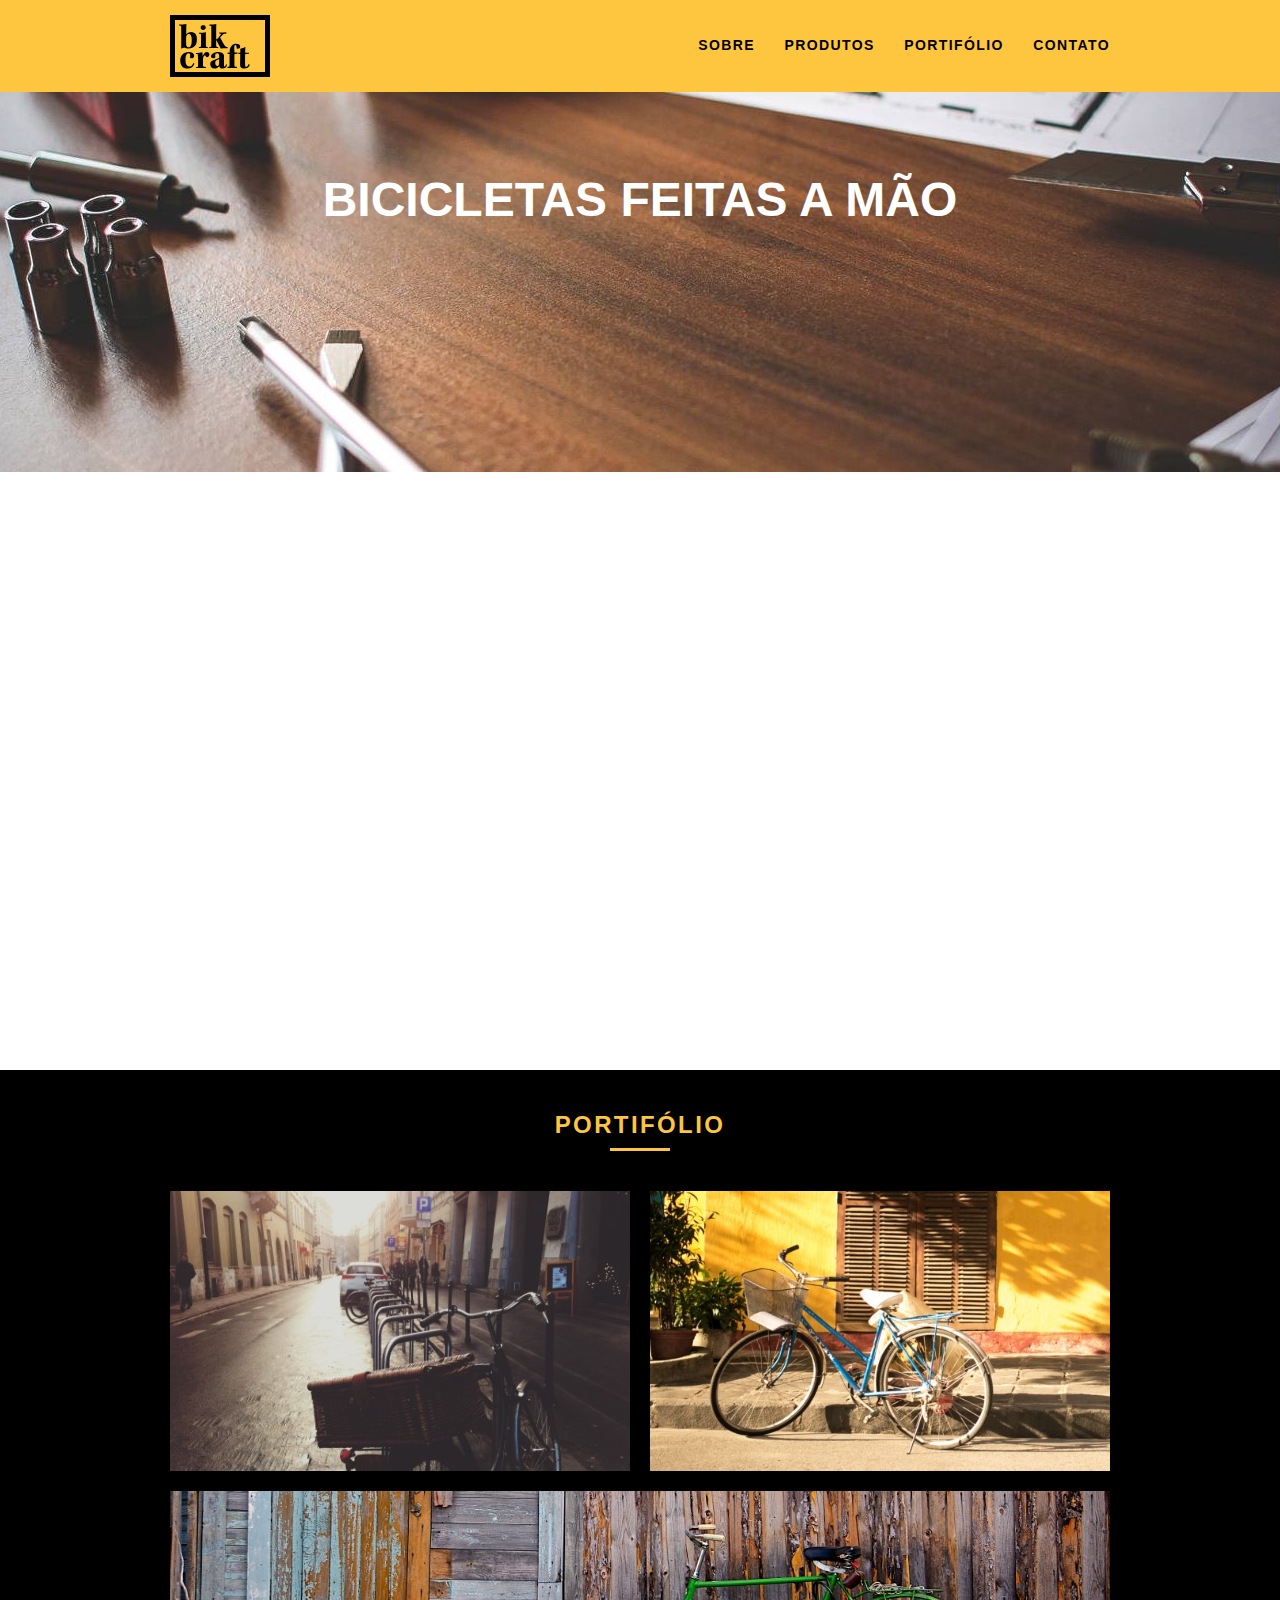
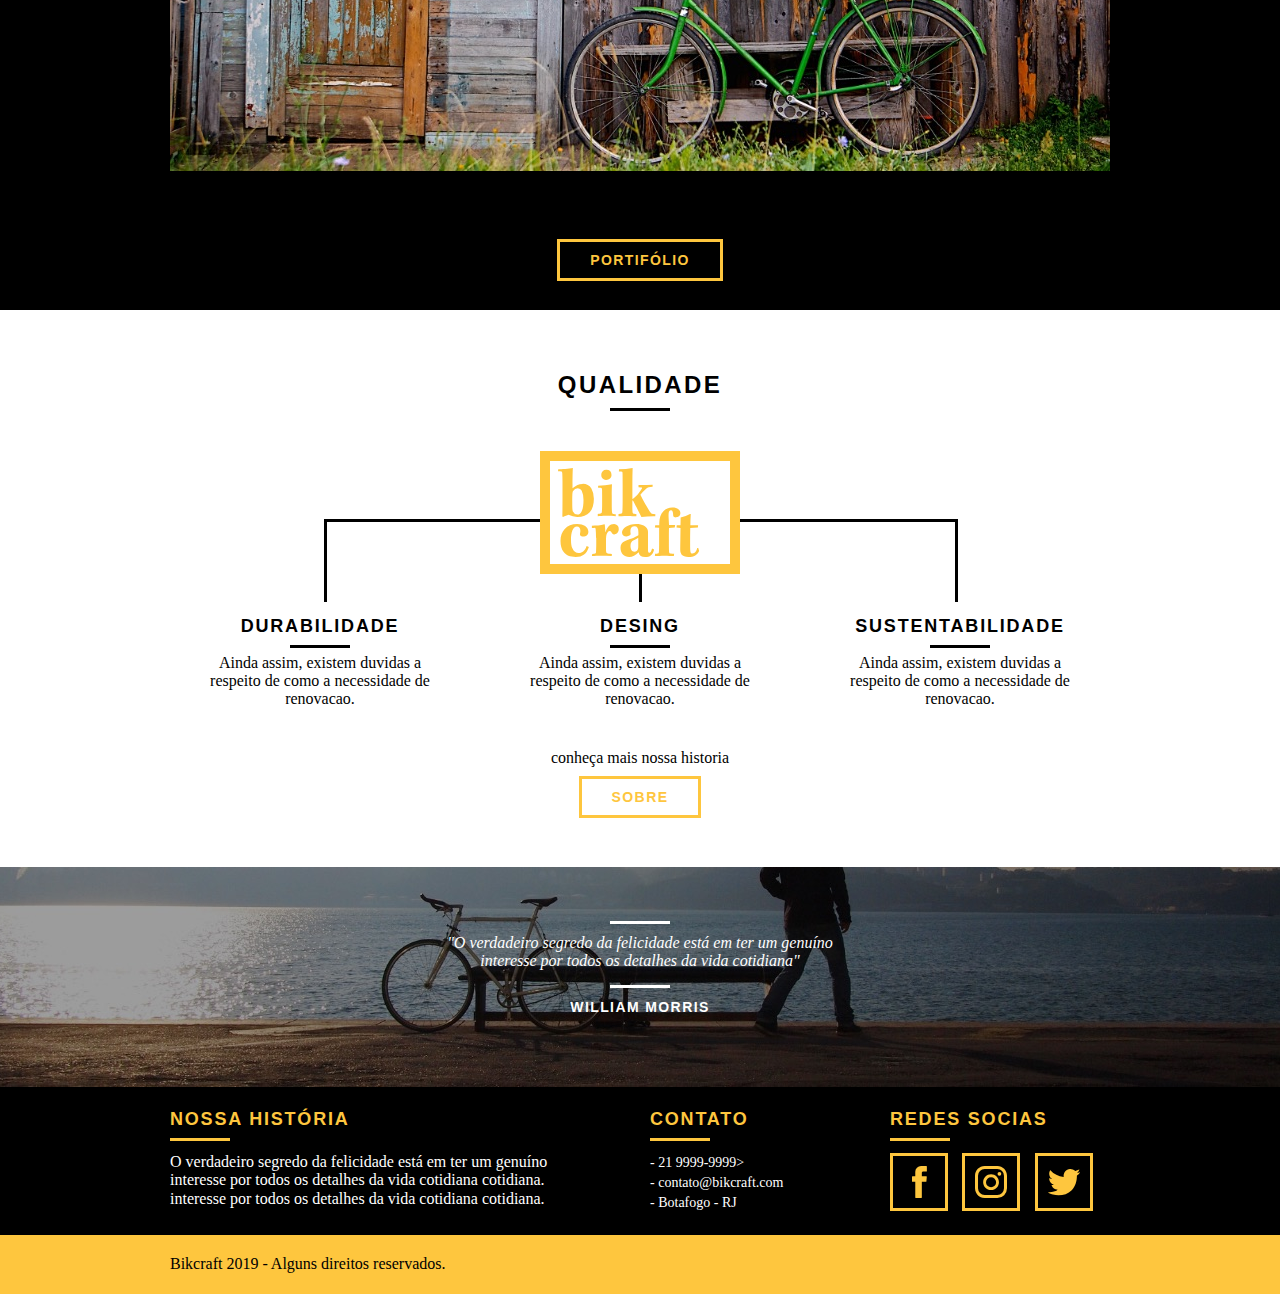
<file: index.html>
<!DOCTYPE html>
<html lang="pt-br">

	<head>
		<meta charset="utf-8">
		<title>Bikcraft - Bicicletas Personalizadas</title>
		<meta name="description" content="Compre sua bicicleta personalizadas na Bikcraft. Possuimos modelos Passeio, Retro e Esporte.">

		<meta property="og:type" content="website"/>
		<meta property="og:title" content="Bikcraft - Bicicletas Personalizadas"/>
		<meta property="og:description" content="Compre sua bicicleta personalizadas na Bikcraft. Possuimos modelos Passeio, Retro e Esporte."/>
		<meta property="og:url" content="http://bikcraft.com"/>
		<meta property="og:image" content="http://bikcraft.com/img/og-image.png"/>

		<meta name="viewport" content="width=device-width, initial-scale=1">

		<link rel="shortcut icon" href="favicon.ico">


		<link rel="stylesheet" href="css/style.css">
	
		<script>document.documentElement.classList.add("js");</script>
	</head>

	<body>
		<header class="header">
			<div class="container">
				<a href="index.html" class="grid-4">
					<img src="img/bikcraft.svg" alt="Bikcraft">
				</a>
				<nav class="header-menu grid-12">		
					<ul>
						<li><a href="sobre.html">Sobre</a></li>
						<li><a href="produtos.html">Produtos</a></li>
						<li><a href="portifolio.html">Portifólio</a></li>
						<li><a href="contato.html">Contato</a></li>	
					</ul>
				</nav>
			</div>
		</header>

		<section class="introducao">
			<div class="container">
				<h1 data-anime="400" class="fadeInDown">Bicicletas Feitas a Mão</h1>
				<blockquote data-anime="800" class="fadeInDown quote-externo">
					<p>"não tenha nada em sua casa que você não considere útil ou acredita ser bonito"</p>
					<cite>WILLIAM MORRIS</cite><br>
				</blockquote>
				<a data-anime="1200" href="produtos.html" class="btn">Orçamento</a>
			</div>
		</section>

		<section class="produtos container fadeInDown" data-anime="1600">
			<h2 class="subtitulo">Produtos</h2>
			<ul class="produtos_lista">
				<li class="grid-1-3">
					<div class="produtos_icone">
					<img src="img/produtos/passeio.svg" alt="Bickcraft Passeio">
					</div>
					<h3>Passeio</h3>
					<p>Ainda assim, existem duvidas a respeito de como a necessidade de renovacao.</p>
				</li>

				<li class="grid-1-3">
					<div class="produtos_icone">
					<img src="img/produtos/esporte.svg" alt="Bickcraft Passeio">
					</div>
					<h3>Esporte</h3>
					<p>Ainda assim, existem duvidas a respeito de como a necessidade de renovacao.</p>
				</li>

				<li class="grid-1-3">
					<div class="produtos_icone">
					<img src="img/produtos/retro.svg" alt="Bickcraft Passeio">
					</div>
					<h3>Retro</h3>
					<p>Ainda assim, existem duvidas a respeito de como a necessidade de renovacao.</p>
				</li>
			</ul>

			<!-- Call -->
			<div class="call">
				<p>clique aqui e veja os detalhes dos produtos</p>
				<a href="produtos.html" class="btn btn-preto">Produtos</a>
			</div>
			
		</section>
		<!-- Fecha Produtos -->
		<section class="portifolio">
			<div class="container">
				<h2 class="subtitulo">Portifólio</h2>
				<ul class="portifolio_lista">
					<li class="grid-8"><img src="img/portfolio/retro.jpg" alt="Bicicleta retro"></li>
					<li class="grid-8"><img src="img/portfolio/passeio.jpg" alt="Bicicleta Passeio"></li>
					<li class="grid-16"><img src="img/portfolio/esporte.jpg" alt="Bicicleta Esporte"></li>
				</ul>
				<div class="call">
					<p>conheça mais o nosso portfólio</p>
					<a href="portifolio.html" class="btn">Portifólio</a>
				</div>
			</div>
		</section>
		<!-- Fecha portifolio -->
		<section class="qualidade container">
			<h2 class="subtitulo">Qualidade</h2>
			<img src="img/bikcraft-qualidade.svg" alt="Bikcraft">
			<ul class="qualidade_lista">
				<li class="grid-1-3">
					<h3>Durabilidade</h3>
					<p>Ainda assim, existem duvidas a respeito de como a necessidade de renovacao.</p>									
				</li>
				<li class="grid-1-3">
					<h3>Desing</h3>
					<p>Ainda assim, existem duvidas a respeito de como a necessidade de renovacao.</p>									
				</li>
				<li class="grid-1-3">
					<h3>Sustentabilidade</h3>
					<p>Ainda assim, existem duvidas a respeito de como a necessidade de renovacao.</p>									
				</li>
			</ul>

			<!-- Call -->
			<div class="call">
				<p>conheça mais nossa historia</p>
				<a href="sobre.html" class="btn btn-preto">Sobre</a>
			</div>
		</section>
		<div class="quebra">
			<blockquote class="quote-externo container">
				<p>"O verdadeiro segredo da felicidade está em ter um genuíno interesse por todos os detalhes da vida cotidiana"</p>
				<cite>WILLIAM MORRIS</cite><br>
			</blockquote>
		</div>

		<!-- Footer -->
		<footer>
			<div class="footer">
				<div class="container">

					<div class="grid-8 footer_historia">
						<h3>Nossa História</h3>
						<p>O verdadeiro segredo da felicidade está em ter um genuíno interesse por todos os detalhes da vida cotidiana cotidiana. interesse por todos os detalhes da vida cotidiana cotidiana.</p>
					</div>

					<div class="grid-4 footer_contato">
						<h3>Contato</h3>
						<ul>
							<li>- 21 9999-9999></li>
							<li>- contato@bikcraft.com</li>	
							<li>- Botafogo - RJ</li>	
						</ul>
					</div>

					<div class="grid-4 footer_redes">
						<h3>Redes Socias</h3>
						<ul>
							<li><a href="http://facebook.com" target="_blank"><img src="img/redes-sociais/facebook.svg" alt="Facebook Bikcraft"></a></li>
							<li><a href="http://instagram.com" target="_blank"><img src="img/redes-sociais/instagram.svg" alt="Instagram Bikcraft"></a></li>
							<li><a href="http://twitter.com" target="_blank"><img src="img/redes-sociais/twitter.svg" alt="Twitter Bikcraft"></a></li>
						</ul>
					</div>

				</div>
			</div>

			<div class="copy">
				<div class="container">
					<p class="grid-16">Bikcraft 2019 - Alguns direitos reservados.</p>
				</div>
			</div>
		</footer>

		<script src="./js/simple-anime.js"></script>
		<script src="./js/script.js"></script>

	</body>
</html>
</file>
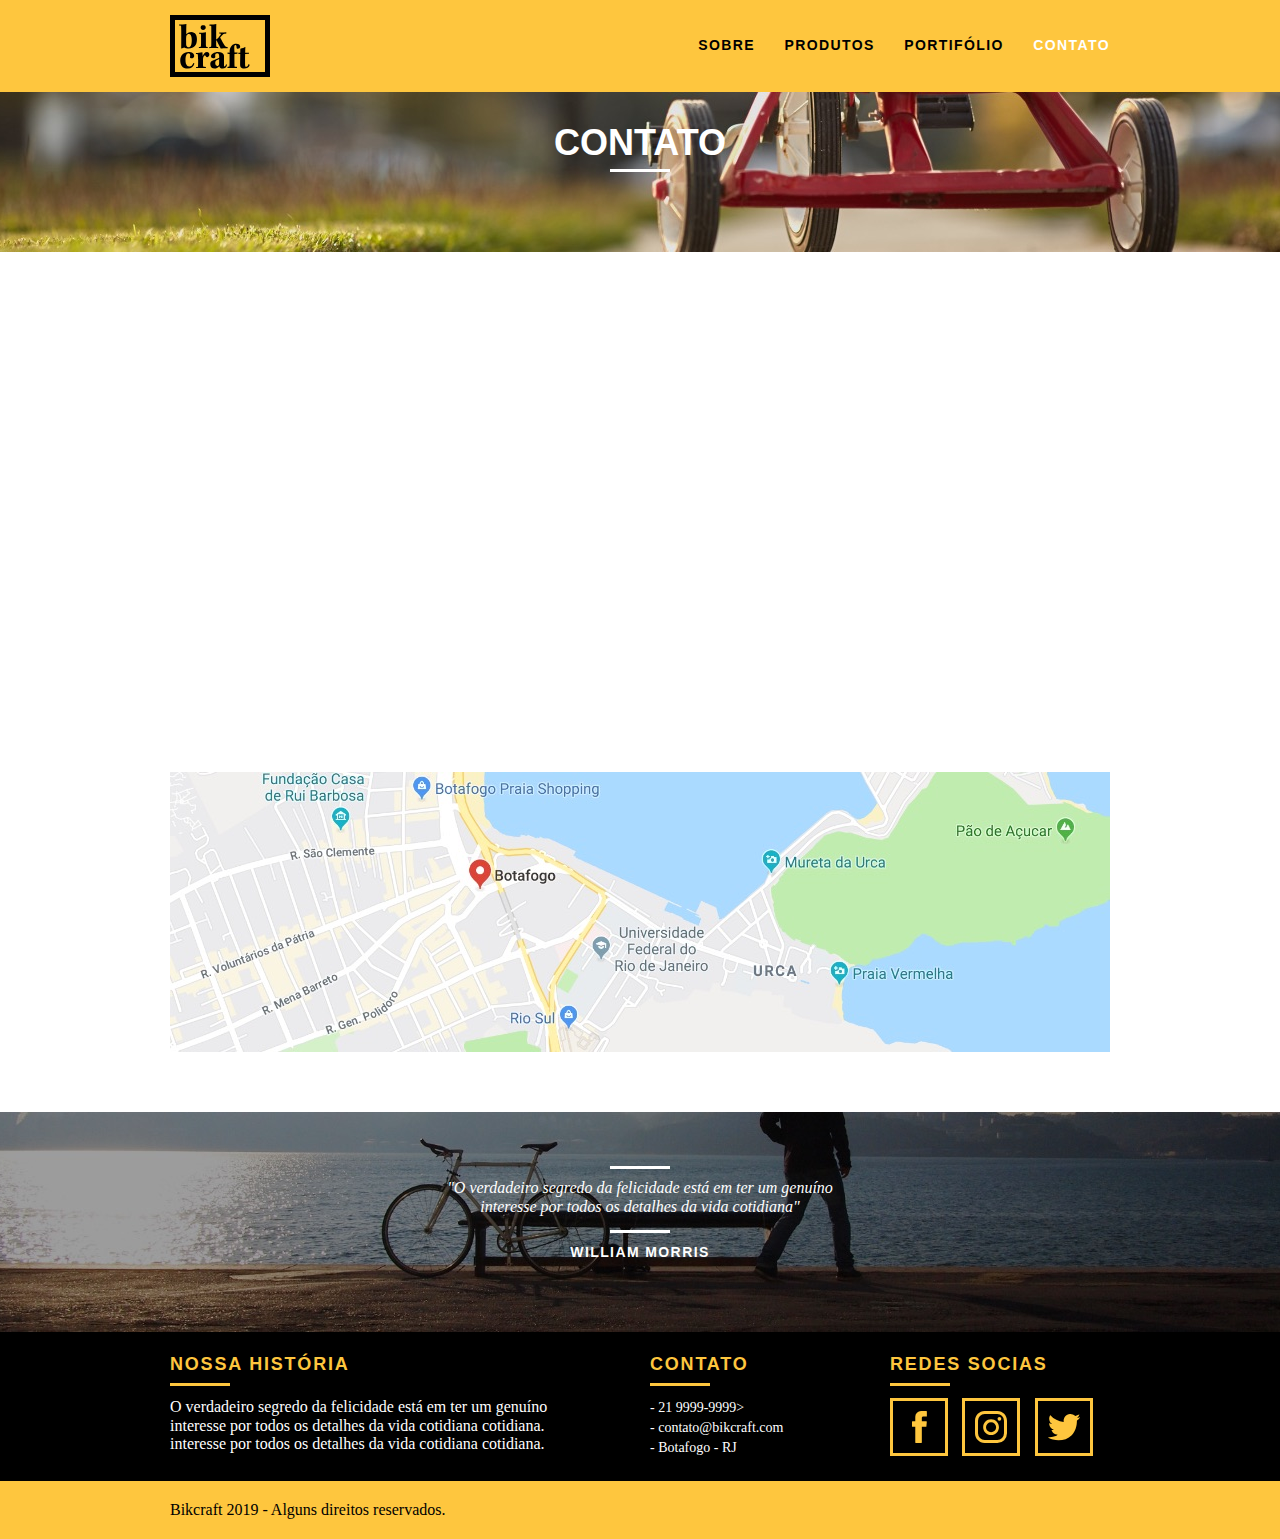
<file: contato.html>
<!DOCTYPE html>
<html lang="pt-br">

	<head>
		<meta charset="utf-8">
		<title>Bikcraft - Contato - 21 9999-9999</title>
		
		<meta name="description" content="Compre sua bicicleta personalizadas na Bikcraft. Possuimos modelos Passeio, Retro e Esporte.">

		<meta property="og:type" content="website"/>
		<meta property="og:title" content="Bikcraft - Contato - 21 9999-9999"/>
		<meta property="og:description" content="Compre sua bicicleta personalizadas na Bikcraft. Possuimos modelos Passeio, Retro e Esporte."/>
		<meta property="og:url" content="http://bikcraft.com/contato.html"/>
		<meta property="og:image" content="http://bikcraft.com/img/og-image.png"/>

		<meta name="viewport" content="width=device-width, initial-scale=1">

		<link rel="shortcut icon" href="favicon.ico">

		<link rel="stylesheet" href="css/style.css">
		
		<script>document.documentElement.classList.add("js");</script>
	</head>

	<body>

		<!-- Header -->
		<header class="header">
			<div class="container">
				<a href="index.html" class="grid-4">
					<img src="img/bikcraft.svg" alt="Bikcraft">
				</a>
				<nav class="header-menu grid-12">		
					<ul>
						<li><a href="sobre.html" >Sobre</a></li>
						<li><a href="produtos.html" >Produtos</a></li>
						<li><a href="portifolio.html">Portifólio</a></li>
						<li><a href="contato.html" class="menu_ativo">Contato</a></li>	
					</ul>
				</nav>
			</div>
		</header>

		<!-- Introducao-interna -->
		<section class="introducao-interna interna_contato">
			<div class="container">
				<h1 data-anime="400" class="fadeInDown">Contato</h1>
				<p data-anime="800" class="fadeInDown">tire as suas dúvidas com a gente</p>
			</div>
		</section>
		
		<!-- Formulario -->
		<section class="contato container fadeInDown" data-anime="1200">
				<form id="form_orcamento" class="contato_form grid-8">
					<label for="nome">Nome</label>
					<input type="text" id="nome">
					<label for="email">Email</label>
					<input type="text" id="email">
					<label for="telefone">Telefone</label>
					<input type="text" id="telefone">
					<label for="espec">Especificações</label>
					<textarea id="espc"></textarea>
					<button type="submit" class="btn btn-preto">Enviar</button>
				</form>
				<div class="contato_dados grid-8">
					<h3>Dados</h3>
					<span>+55 21 9999-9999</span>
					<span>contato@bikcraft.com</span>
					<span>Rua Ali Perto - Botafogo</span>
					<span>Rio de Janeiro - RJ - Brasil</span>
					<h3>Redes Sociais</h3>
					<ul>
						<li><a href="http://facebook.com" target="_blank"><img src="img/redes-sociais/facebook.svg" alt="Facebook Bikcraft"></a></li>
						<li><a href="http://instagram.com" target="_blank"><img src="img/redes-sociais/instagram.svg" alt="Instagram Bikcraft"></a></li>
						<li><a href="http://twitter.com" target="_blank"><img src="img/redes-sociais/twitter.svg" alt="Twitter Bikcraft"></a></li>
					</ul>
				</div>
		</section>

		<section class="container contato_mapa">
			<a href="http://google.com" target="_blank"><img src="img/endereco-bikcraft.jpg" alt="Endereco da Bikcraft" class="grid-16"></a>
		</section>
	
		<div class="quebra">
			<blockquote class="quote-externo container">
				<p>"O verdadeiro segredo da felicidade está em ter um genuíno interesse por todos os detalhes da vida cotidiana"</p>
				<cite>WILLIAM MORRIS</cite><br>
			</blockquote>
		</div>

		<!-- Footer -->
		<footer>
			<div class="footer">
				<div class="container">

					<div class="grid-8 footer_historia">
						<h3>Nossa História</h3>
						<p>O verdadeiro segredo da felicidade está em ter um genuíno interesse por todos os detalhes da vida cotidiana cotidiana. interesse por todos os detalhes da vida cotidiana cotidiana.</p>
					</div>

					<div class="grid-4 footer_contato">
						<h3>Contato</h3>
						<ul>
							<li>- 21 9999-9999></li>
							<li>- contato@bikcraft.com</li>	
							<li>- Botafogo - RJ</li>	
						</ul>
					</div>

					<div class="grid-4 footer_redes">
						<h3>Redes Socias</h3>
						<ul>
							<li><a href="http://facebook.com" target="_blank"><img src="img/redes-sociais/facebook.svg" alt="Facebook Bikcraft"></a></li>
							<li><a href="http://instagram.com" target="_blank"><img src="img/redes-sociais/instagram.svg" alt="Instagram Bikcraft"></a></li>
							<li><a href="http://twitter.com" target="_blank"><img src="img/redes-sociais/twitter.svg" alt="Twitter Bikcraft"></a></li>
						</ul>
					</div>

				</div>
			</div>

			<div class="copy">
				<div class="container">
					<p class="grid-16">Bikcraft 2019 - Alguns direitos reservados.</p>
				</div>
			</div>
		</footer>

		<script src="./js/simple-anime.js"></script>
		<script src="./js/script.js"></script>
		
		</body>
</html>
</file>
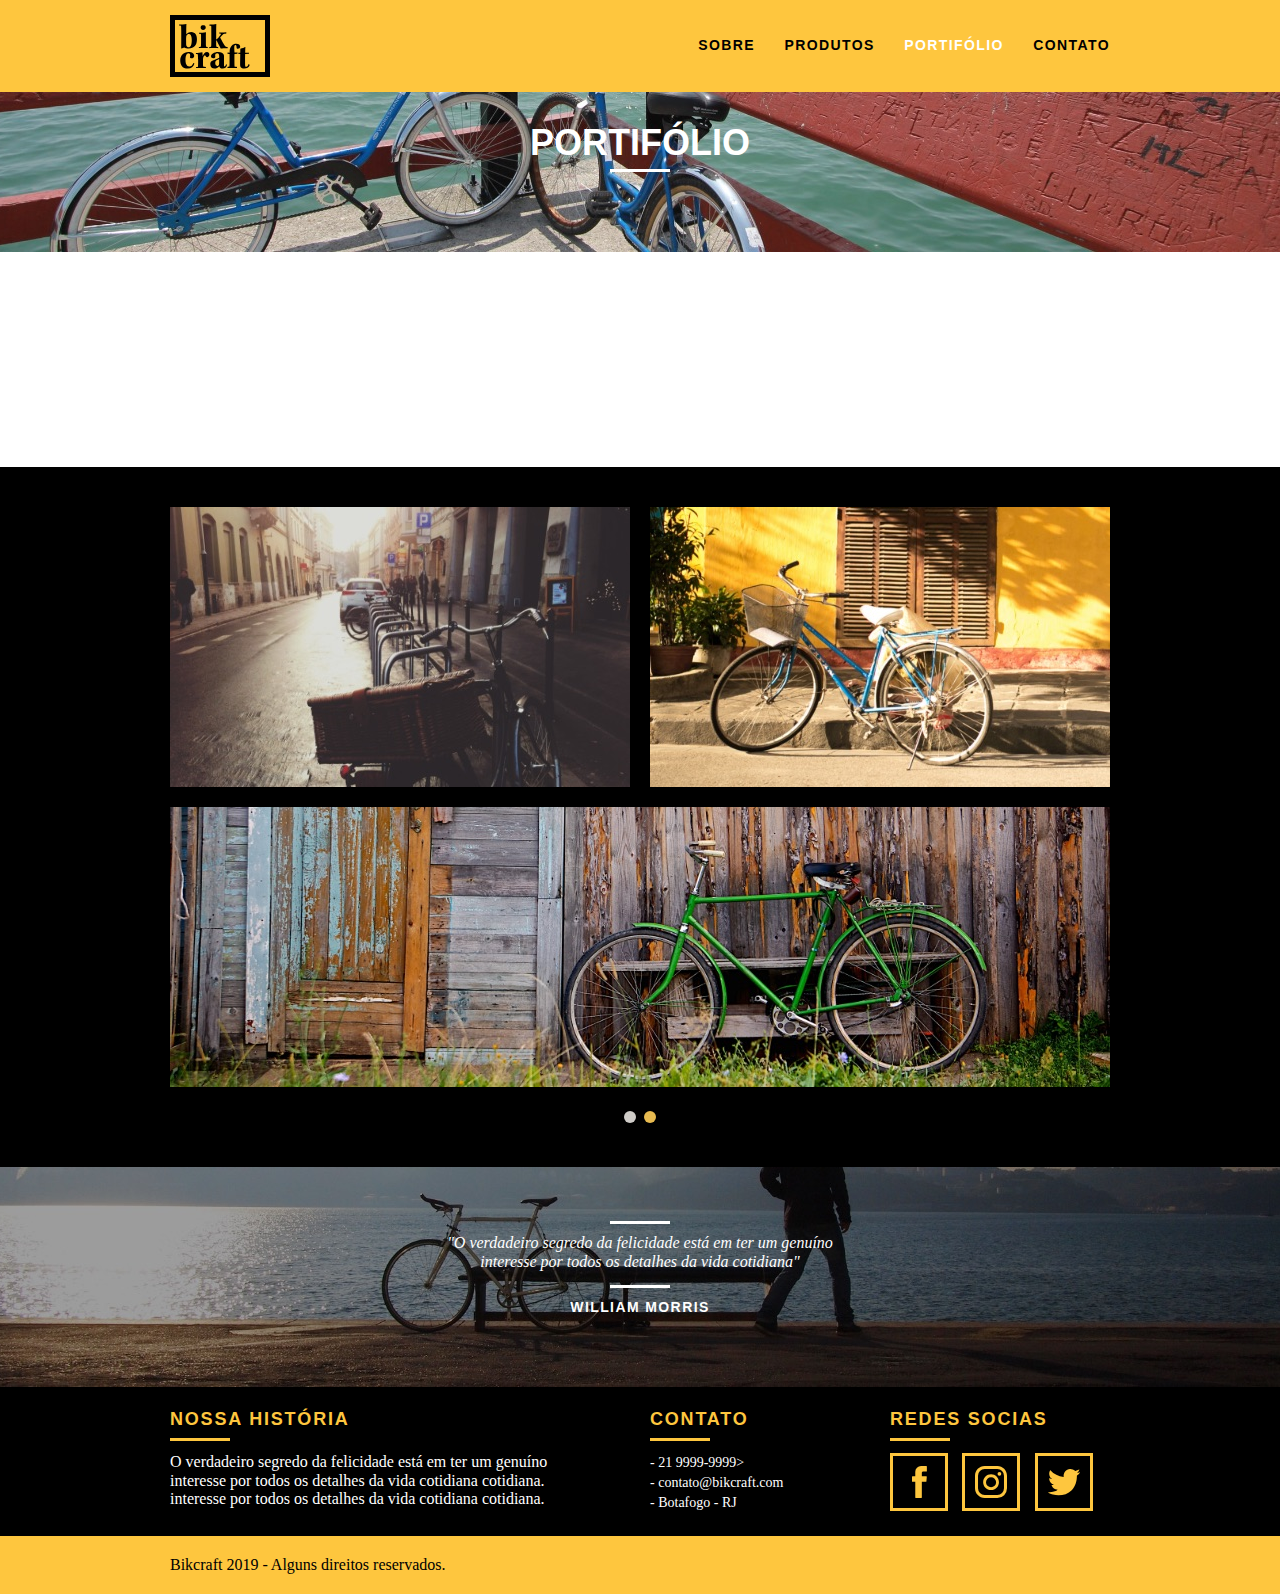
<file: portifolio.html>
<!DOCTYPE html>
<html lang="pt-br">

	<head>
		<meta charset="utf-8">
		<title>Bikcraft - Conheça o portifólio de clientes</title>
		
		<meta name="description" content="Compre sua bicicleta personalizadas na Bikcraft. Possuimos modelos Passeio, Retro e Esporte.">

		<meta property="og:type" content="website"/>
		<meta property="og:title" content="Bikcraft - Conheça o portifólio de clientes"/>
		<meta property="og:description" content="Compre sua bicicleta personalizadas na Bikcraft. Possuimos modelos Passeio, Retro e Esporte."/>
		<meta property="og:url" content="http://bikcraft.com"/>
		<meta property="og:image" content="http://bikcraft.com/img/og-image.png"/>

		<meta name="viewport" content="width=device-width, initial-scale=1">

		<link rel="shortcut icon" href="favicon.ico">
		
		<link rel="stylesheet" href="css/style.css">

		<script>document.documentElement.classList.add("js");</script>
	</head>

	<body>

		<!-- Header -->
		<header class="header">
			<div class="container">
				<a href="index.html" class="grid-4">
					<img src="img/bikcraft.svg" alt="Bikcraft">
				</a>
				<nav class="header-menu grid-12">		
					<ul>
						<li><a href="sobre.html">Sobre</a></li>
						<li><a href="produtos.html">Produtos</a></li>
						<li><a href="portifolio.html" class="menu_ativo">Portifólio</a></li>
						<li><a href="contato.html">Contato</a></li>	
					</ul>
				</nav>
			</div>
		</header>

		<!-- Introducao-interna -->
		<section class="introducao-interna interna_portifolio">
			<div class="container">
				<h1 data-anime="400" class="fadeInDown">Portifólio</h1>
				<p data-anime="800" class="fadeInDown">conheça os projetos que amamos mostrar</p>
			</div>
		</section>

		<!-- Slide -->
		<section class="container fadeInDown" data-slide="quote" data-anime="1200" >
			<blockquote class="quote_clientes">
				<p>"Pedalar sempre foi a minha paixão, o que o pessoal da Bikcraft fez foi intensificar o meu amor por esta atividade. Recomendo à todos que amo.”</p>
				<cite>Barbara Moss</cite>
			</blockquote>
			<blockquote class="quote_clientes">
				<p>“Nada melhor do que dar um rolê com a minha Bikcraft na orla. Essa é a minha companheira mais fiel, nunca me traiu e está sempre a minha disposição.”</p>
				<cite>Jhony Rato</cite>
			</blockquote>
			<blockquote class="quote_clientes">
				<p>“Aqueles que ainda não possuem uma Bikcraft, não sabem o que estão perdendo. A precisão é absurda e a velocidade transcendental. Nunca vida nada igual.”</p>
				<cite>Bernardo</cite>
			</blockquote>
		</section>

		<section class="portifolio">
			<div class="container" data-slide="portifolio">
				<ul class="portifolio_lista">
					<li class="grid-8"><img src="img/portfolio/retro.jpg" alt="Bicicleta retro"></li>
					<li class="grid-8"><img src="img/portfolio/passeio.jpg" alt="Bicicleta Passeio"></li>
					<li class="grid-16"><img src="img/portfolio/esporte.jpg" alt="Bicicleta Esporte"></li>
				</ul>	
				<ul class="portifolio_lista">
					<li class="grid-8"><img src="img/portfolio/passeio.jpg" alt="Bicicleta Passeio"></li>
					<li class="grid-8"><img src="img/portfolio/retro.jpg" alt="Bicicleta retro"></li>
					<li class="grid-16"><img src="img/portfolio/esporte.jpg" alt="Bicicleta Esporte"></li>
				</ul>
			</div>
		</section>

		<div class="quebra">
			<blockquote class="quote-externo container">
				<p>"O verdadeiro segredo da felicidade está em ter um genuíno interesse por todos os detalhes da vida cotidiana"</p>
				<cite>WILLIAM MORRIS</cite><br>
			</blockquote>
		</div>

		<!-- Footer -->
		<footer>
			<div class="footer">
				<div class="container">

					<div class="grid-8 footer_historia">
						<h3>Nossa História</h3>
						<p>O verdadeiro segredo da felicidade está em ter um genuíno interesse por todos os detalhes da vida cotidiana cotidiana. interesse por todos os detalhes da vida cotidiana cotidiana.</p>
					</div>

					<div class="grid-4 footer_contato">
						<h3>Contato</h3>
						<ul>
							<li>- 21 9999-9999></li>
							<li>- contato@bikcraft.com</li>	
							<li>- Botafogo - RJ</li>	
						</ul>
					</div>

					<div class="grid-4 footer_redes">
						<h3>Redes Socias</h3>
						<ul>
							<li><a href="http://facebook.com" target="_blank"><img src="img/redes-sociais/facebook.svg" alt="Facebook Bikcraft"></a></li>
							<li><a href="http://instagram.com" target="_blank"><img src="img/redes-sociais/instagram.svg" alt="Instagram Bikcraft"></a></li>
							<li><a href="http://twitter.com" target="_blank"><img src="img/redes-sociais/twitter.svg" alt="Twitter Bikcraft"></a></li>
						</ul>
					</div>

				</div>
			</div>

			<div class="copy">
				<div class="container">
					<p class="grid-16">Bikcraft 2019 - Alguns direitos reservados.</p>
				</div>
			</div>
		</footer>

		<script src="./js/simple-anime.js"></script>
		<script src="./js/simple-slide.js"></script>
		<script src="./js/script.js"></script>
		
		</body>
</html>
</file>
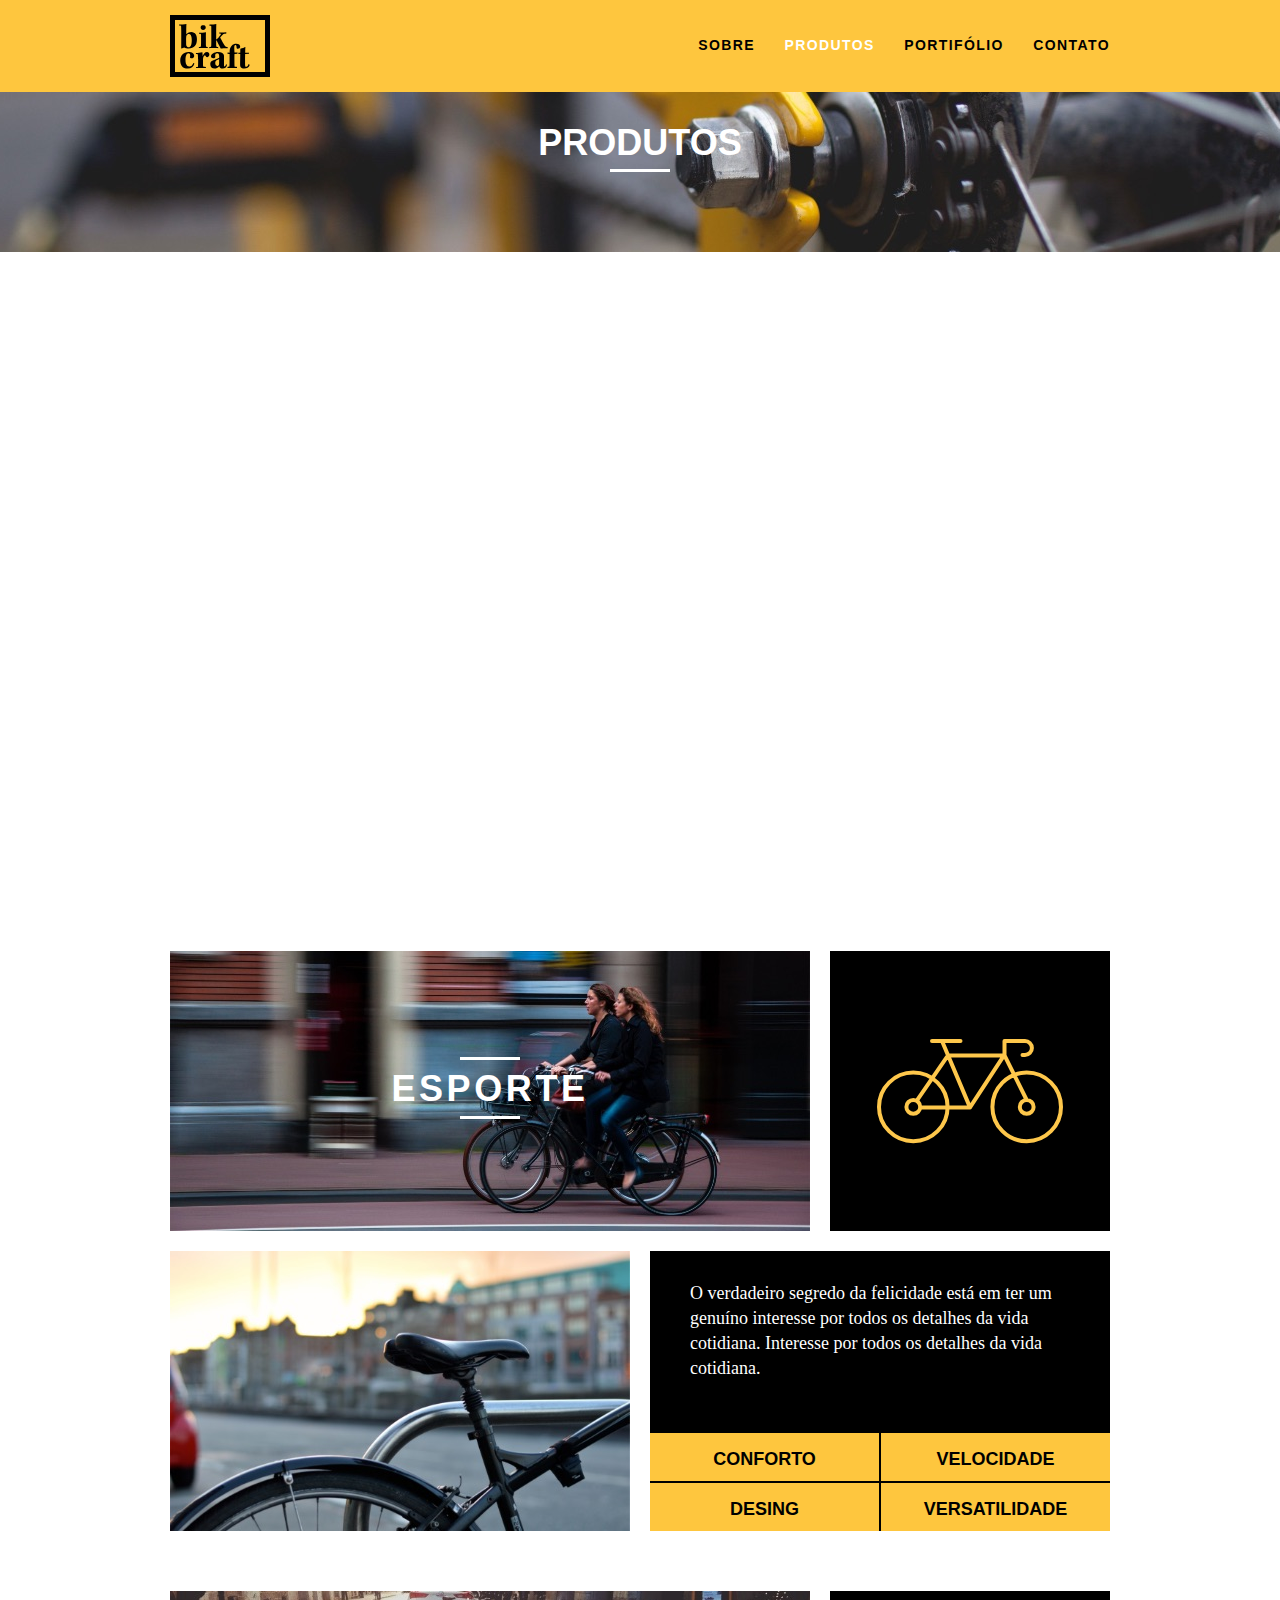
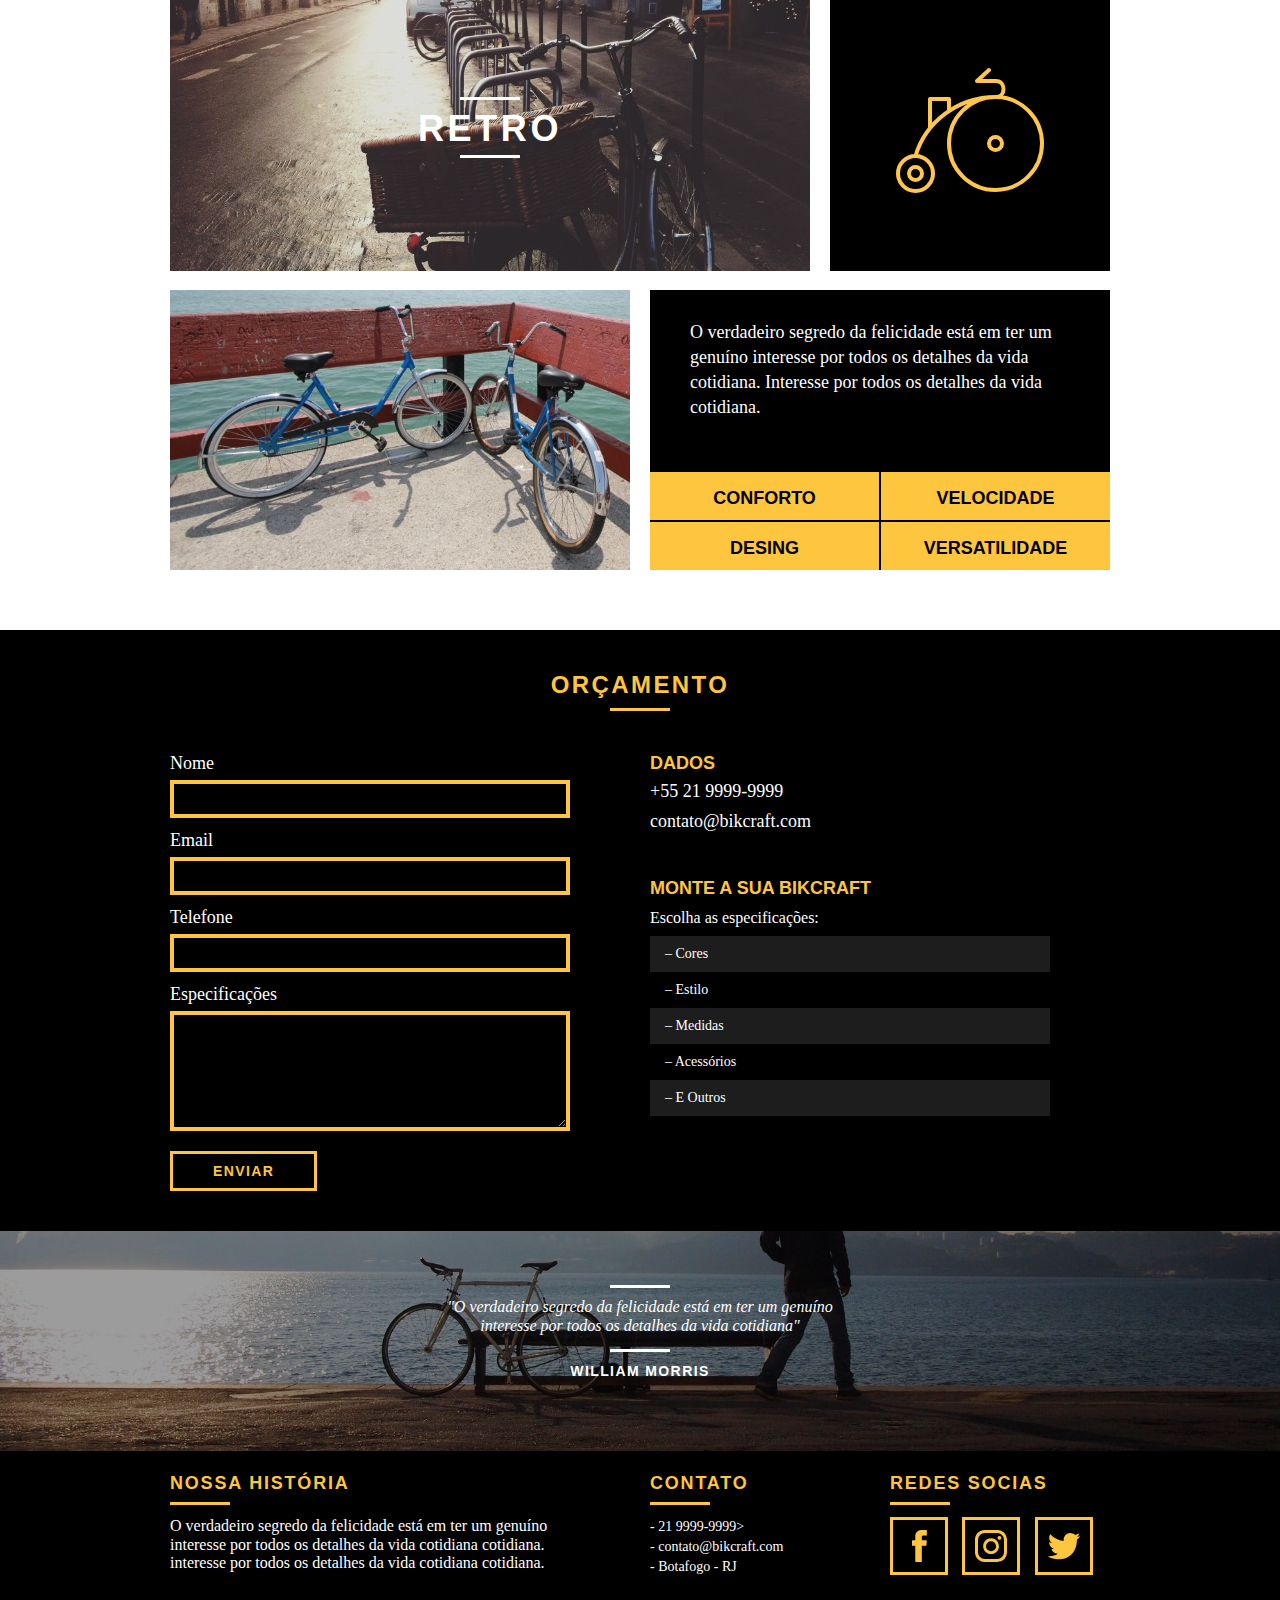
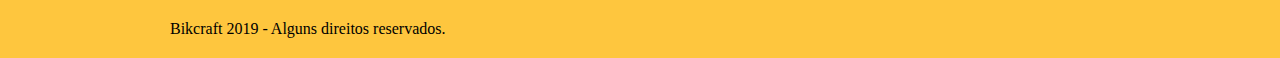
<file: produtos.html>
<!DOCTYPE html>
<html lang="pt-br">

	<head>
		<meta charset="utf-8">
		<title>Bikcraft - Conheça as linhas Passeio, Retro e Esporte</title>
		
		<meta name="description" content="Compre sua bicicleta personalizadas na Bikcraft. Possuimos modelos Passeio, Retro e Esporte.">

		<meta property="og:type" content="website"/>
		<meta property="og:title" content="Bikcraft -Conheça as linhas Passeio, Retro e Esporte"/>
		<meta property="og:description" content="Compre sua bicicleta personalizadas na Bikcraft. Possuimos modelos Passeio, Retro e Esporte."/>
		<meta property="og:url" content="http://bikcraft.com/produtos.html"/>
		<meta property="og:image" content="http://bikcraft.com/img/og-image.png"/>

		<meta name="viewport" content="width=device-width, initial-scale=1">

		<link rel="shortcut icon" href="favicon.ico">

		<link rel="stylesheet" href="css/style.css">

		<script>document.documentElement.classList.add("js");</script>
	</head>

	<body>

		<!-- Header -->
		<header class="header">
			<div class="container">
				<a href="index.html" class="grid-4">
					<img src="img/bikcraft.svg" alt="Bikcraft">
				</a>
				<nav class="header-menu grid-12">		
					<ul>
						<li><a href="sobre.html" >Sobre</a></li>
						<li><a href="produtos.html" class="menu_ativo">Produtos</a></li>
						<li><a href="portifolio.html">Portifólio</a></li>
						<li><a href="contato.html">Contato</a></li>	
					</ul>
				</nav>
			</div>
		</header>

		<!-- Introducao-interna -->
		<section class="introducao-interna interna_produtos">
			<div class="container">
				<h1 data-anime="400" class="fadeInDown">Produtos</h1>
				<p data-anime="800" class="fadeInDown">conheça todos os nossos produtos</p>
			</div>
		</section>
		<!-- Passeio -->
		<section class="container produto_item fadeInDown"  data-anime="1200">
			<div class="grid-11">
				<img src="img/produtos/bikcraft-passeio-1.jpg" alt="Bikcraft Passeio">
				<h2>Passeio</h2>
			</div>
			<div class="grid-5 produto_icone"><img src="img/produtos/passeio.svg" alt="Icone Passeio"></div>
			<div class="grid-8">
				<img src="img/produtos/bikcraft-passeio-2.jpg" alt="Bikcraft Passeio">
			</div>
			<div class="grid-8 produto_info">
				<p>O verdadeiro segredo da felicidade está em ter um genuíno interesse por todos os detalhes da vida cotidiana. Interesse por todos os detalhes da vida cotidiana.</p>
				<ul>
					<li>Conforto</li>
					<li>Velocidade</li>
					<li>Desing</li>
					<li>Versatilidade</li>
				</ul>
			</div>
		</section>
		<!-- Esporte -->
		<section class="container produto_item">
			<div class="grid-11">
				<img src="img/produtos/bikcraft-passeio-1.jpg" alt="Bikcraft Esporte">
				<h2>Esporte</h2>
			</div>
			<div class="grid-5 produto_icone"><img src="img/produtos/esporte.svg" alt="Icone Esporte"></div>
			<div class="grid-8">
				<img src="img/produtos/bikcraft-esporte-2.jpg" alt="Bikcraft Esporte">
			</div>
			<div class="grid-8 produto_info">
				<p>O verdadeiro segredo da felicidade está em ter um genuíno interesse por todos os detalhes da vida cotidiana. Interesse por todos os detalhes da vida cotidiana.</p>
				<ul>
					<li>Conforto</li>
					<li>Velocidade</li>
					<li>Desing</li>
					<li>Versatilidade</li>
				</ul>
			</div>
		</section>
		<!-- Retro -->
		<section class="container produto_item">
			<div class="grid-11">
				<img src="img/produtos/bikcraft-retro-1.jpg" alt="Bikcraft Retro">
				<h2>Retro</h2>
			</div>
			<div class="grid-5 produto_icone"><img src="img/produtos/retro.svg" alt="Icone Retro"></div>
			<div class="grid-8">
				<img src="img/produtos/bikcraft-retro-2.jpg" alt="Bikcraft Retro">
			</div>
			<div class="grid-8 produto_info">
				<p>O verdadeiro segredo da felicidade está em ter um genuíno interesse por todos os detalhes da vida cotidiana. Interesse por todos os detalhes da vida cotidiana.</p>
				<ul>
					<li>Conforto</li>
					<li>Velocidade</li>
					<li>Desing</li>
					<li>Versatilidade</li>
				</ul>
			</div>
		</section>

		<!-- Formulario -->
		<section class="orcamento">
			<div class="container">
				<h2 class="subtitulo">Orçamento</h2>
					<form id="form_orcamento" class="form grid-8">
						<label for="nome">Nome</label>
						<input type="text" id="nome">
						<label for="email">Email</label>
						<input type="text" id="email">
						<label for="telefone">Telefone</label>
						<input type="text" id="telefone">
						<label for="espec">Especificações</label>
						<textarea id="espc"></textarea>
						<button type="submit" class="btn">Enviar</button>
					</form>
					<div class="orcamento_dados grid-8">
						<h3>Dados</h3>
						<span>+55 21 9999-9999</span>
						<span class="dados_email">contato@bikcraft.com</span>
						<h3>Monte a sua Bikcraft</h3>
						<p>Escolha as especificações:</p>
						<ul>
							<li>– Cores</li>
							<li>– Estilo</li>
							<li>– Medidas</li>
							<li>– Acessórios</li>
							<li>– E Outros</li>
						</ul>
					</div>
			</div>



		</section>
	
		<div class="quebra">
			<blockquote class="quote-externo container">
				<p>"O verdadeiro segredo da felicidade está em ter um genuíno interesse por todos os detalhes da vida cotidiana"</p>
				<cite>WILLIAM MORRIS</cite><br>
			</blockquote>
		</div>

		<!-- Footer -->
		<footer>
			<div class="footer">
				<div class="container">

					<div class="grid-8 footer_historia">
						<h3>Nossa História</h3>
						<p>O verdadeiro segredo da felicidade está em ter um genuíno interesse por todos os detalhes da vida cotidiana cotidiana. interesse por todos os detalhes da vida cotidiana cotidiana.</p>
					</div>

					<div class="grid-4 footer_contato">
						<h3>Contato</h3>
						<ul>
							<li>- 21 9999-9999></li>
							<li>- contato@bikcraft.com</li>	
							<li>- Botafogo - RJ</li>	
						</ul>
					</div>

					<div class="grid-4 footer_redes">
						<h3>Redes Socias</h3>
						<ul>
							<li><a href="http://facebook.com" target="_blank"><img src="img/redes-sociais/facebook.svg" alt="Facebook Bikcraft"></a></li>
							<li><a href="http://instagram.com" target="_blank"><img src="img/redes-sociais/instagram.svg" alt="Instagram Bikcraft"></a></li>
							<li><a href="http://twitter.com" target="_blank"><img src="img/redes-sociais/twitter.svg" alt="Twitter Bikcraft"></a></li>
						</ul>
					</div>

				</div>
			</div>

			<div class="copy">
				<div class="container">
					<p class="grid-16">Bikcraft 2019 - Alguns direitos reservados.</p>
				</div>
			</div>
		</footer>

		<script src="./js/simple-anime.js"></script>
		<script src="./js/script.js"></script>
		
		</body>
</html>
</file>
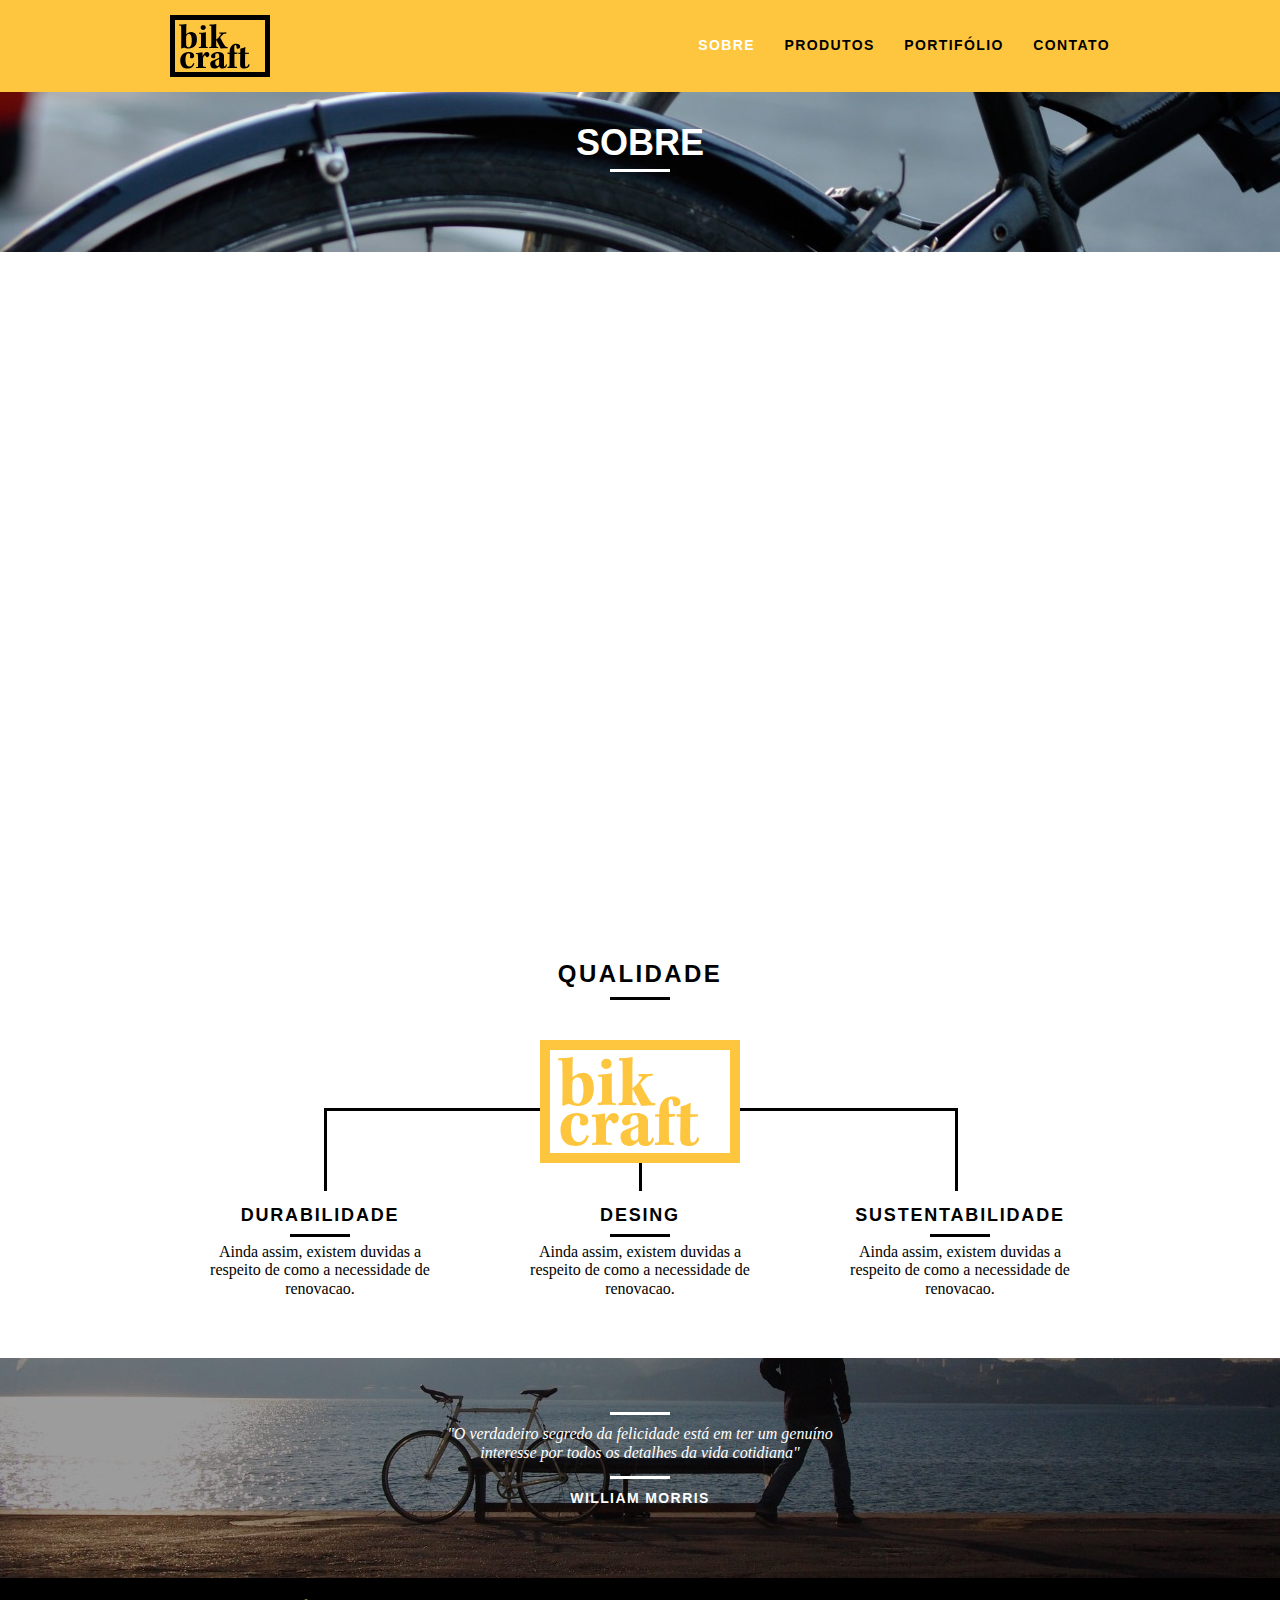
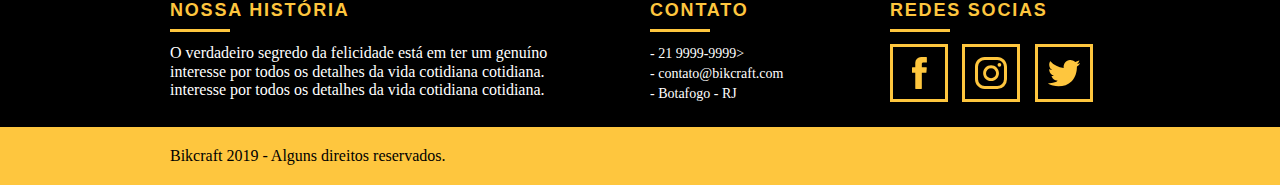
<file: sobre.html>
<!DOCTYPE html>
<html lang="pt-br">

	<head>
		<meta charset="utf-8">
		<title>Bikcraft - Saiba mais sobre a gente</title>
		<meta name="description" content="Compre sua bicicleta personalizadas na Bikcraft. Possuimos modelos Passeio, Retro e Esporte.">

		<meta property="og:type" content="website"/>
		<meta property="og:title" content="Bikcraft - Saiba mais sobre a gente"/>
		<meta property="og:description" content="Compre sua bicicleta personalizadas na Bikcraft. Possuimos modelos Passeio, Retro e Esporte."/>
		<meta property="og:url" content="http://bikcraft.com/sobre.html"/>
		<meta property="og:image" content="http://bikcraft.com/img/og-image.png"/>

		<meta name="viewport" content="width=device-width, initial-scale=1">

		<link rel="shortcut icon" href="favicon.ico">

		<link rel="stylesheet" href="css/style.css">

		<script>document.documentElement.classList.add("js");</script>
	</head>

	<body>

		<!-- Header -->
		<header class="header">
			<div class="container">
				<a href="index.html" class="grid-4">
					<img src="img/bikcraft.svg" alt="Bikcraft">
				</a>
				<nav class="header-menu grid-12">		
					<ul>
						<li><a href="sobre.html" class="menu_ativo">Sobre</a></li>
						<li><a href="produtos.html">Produtos</a></li>
						<li><a href="portifolio.html">Portifólio</a></li>
						<li><a href="contato.html">Contato</a></li>	
					</ul>
				</nav>
			</div>
		</header>

		<!-- Introducao-interna -->
		<section class="introducao-interna interna_sobre">
			<div class="container">
				<h1 data-anime="400" class="fadeInDown">Sobre</h1>
				<p data-anime="800" class="fadeInDown">conheça mais sobre a bikcraft</p>
			</div>
		</section>

		<!-- Missao Sobre -->
		<section class="missao_sobre container fadeInDown" data-anime="1200">
			<div class="grid-10">
				<h2 class="subtitulo-interno">História, Missão e Visão</h2>
				<p>Quando iniciamos a Bikcraft queriamos apenas um produto que adoraríamos utilizar. Eramos apaixonados por pedalar e também por fazer as coisas com as nossas próprias mãos. Assim surgiu um sonho na garagem da nossa casa.</p>
				<p>Conheça os nossos produtos, pergunte para os nossos clientes e descubra a maravilha de ter uma Bikcraft na sua casa.</p>
			</div>
			<div class="grid-6">
				<h2 class="subtitulo-interno">Valores</h2>
				<ul>
					<li>– Qualidade no processo com</li>
					<li>– Foco no cliente sem perder a</li>
					<li>– Diversão, preservando a</li>
					<li>– Natureza com sustentabilidade</li>
				</ul>
			</div>

			<div class="grid-16 foto-equipe">
				<img src="img/equipe-bikcraft.jpg" alt="Equipe Bikcraft">
			</div>
		</section>


		<!-- Qualidade  -->
		<section class="qualidade container">
			<h2 class="subtitulo">Qualidade</h2>
			<img src="img/bikcraft-qualidade.svg" alt="Bikcraft">
			<ul class="qualidade_lista">
				<li class="grid-1-3">
					<h3>Durabilidade</h3>
					<p>Ainda assim, existem duvidas a respeito de como a necessidade de renovacao.</p>									
				</li>
				<li class="grid-1-3">
					<h3>Desing</h3>
					<p>Ainda assim, existem duvidas a respeito de como a necessidade de renovacao.</p>									
				</li>
				<li class="grid-1-3">
					<h3>Sustentabilidade</h3>
					<p>Ainda assim, existem duvidas a respeito de como a necessidade de renovacao.</p>									
				</li>
			</ul>
		</section>

		<div class="quebra">
			<blockquote class="quote-externo container">
				<p>"O verdadeiro segredo da felicidade está em ter um genuíno interesse por todos os detalhes da vida cotidiana"</p>
				<cite>WILLIAM MORRIS</cite><br>
			</blockquote>
		</div>

		<!-- Footer -->
		<footer>
			<div class="footer">
				<div class="container">

					<div class="grid-8 footer_historia">
						<h3>Nossa História</h3>
						<p>O verdadeiro segredo da felicidade está em ter um genuíno interesse por todos os detalhes da vida cotidiana cotidiana. interesse por todos os detalhes da vida cotidiana cotidiana.</p>
					</div>

					<div class="grid-4 footer_contato">
						<h3>Contato</h3>
						<ul>
							<li>- 21 9999-9999></li>
							<li>- contato@bikcraft.com</li>	
							<li>- Botafogo - RJ</li>	
						</ul>
					</div>

					<div class="grid-4 footer_redes">
						<h3>Redes Socias</h3>
						<ul>
							<li><a href="http://facebook.com" target="_blank"><img src="img/redes-sociais/facebook.svg" alt="Facebook Bikcraft"></a></li>
							<li><a href="http://instagram.com" target="_blank"><img src="img/redes-sociais/instagram.svg" alt="Instagram Bikcraft"></a></li>
							<li><a href="http://twitter.com" target="_blank"><img src="img/redes-sociais/twitter.svg" alt="Twitter Bikcraft"></a></li>
						</ul>
					</div>

				</div>
			</div>

			<div class="copy">
				<div class="container">
					<p class="grid-16">Bikcraft 2019 - Alguns direitos reservados.</p>
				</div>
			</div>
		</footer>

		<script src="./js/simple-anime.js"></script>
		<script src="./js/script.js"></script>

		</body>
</html>
</file>
<file: css/style.css>
html{line-height:1.15;-webkit-text-size-adjust:100%}body{margin:0}main{display:block}h1{font-size:2em;margin:.67em 0}hr{box-sizing:content-box;height:0;overflow:visible}pre{font-family:monospace,monospace;font-size:1em}a{background-color:transparent}abbr[title]{border-bottom:none;text-decoration:underline;text-decoration:underline dotted}b,strong{font-weight:bolder}code,kbd,samp{font-family:monospace,monospace;font-size:1em}small{font-size:80%}sub,sup{font-size:75%;line-height:0;position:relative;vertical-align:baseline}sub{bottom:-.25em}sup{top:-.5em}img{border-style:none}button,input,optgroup,select,textarea{font-family:inherit;font-size:100%;line-height:1.15;margin:0}button,input{overflow:visible}button,select{text-transform:none}button,[type="button"],[type="reset"],[type="submit"]{-webkit-appearance:button}button::-moz-focus-inner,[type="button"]::-moz-focus-inner,[type="reset"]::-moz-focus-inner,[type="submit"]::-moz-focus-inner{border-style:none;padding:0}button:-moz-focusring,[type="button"]:-moz-focusring,[type="reset"]:-moz-focusring,[type="submit"]:-moz-focusring{outline:1px dotted ButtonText}fieldset{padding:.35em .75em .625em}legend{box-sizing:border-box;color:inherit;display:table;max-width:100%;padding:0;white-space:normal}progress{vertical-align:baseline}textarea{overflow:auto}[type="checkbox"],[type="radio"]{box-sizing:border-box;padding:0}[type="number"]::-webkit-inner-spin-button,[type="number"]::-webkit-outer-spin-button{height:auto}[type="search"]{-webkit-appearance:textfield;outline-offset:-2px}[type="search"]::-webkit-search-decoration{-webkit-appearance:none}::-webkit-file-upload-button{-webkit-appearance:button;font:inherit}details{display:block}summary{display:list-item}template{display:none}[hidden]{display:none}a{text-decoration:none}ol,ul{list-style:none}html,body,div,span,iframe,h1,h2,h3,h4,h5,h6,p,blockquote,a,em,img,dl,dt,dd,ol,ul,li,fieldset,form,label,legend,article,footer,header,nav,section,main{margin:0;padding:0;border:0;vertical-align:baseline}h1,h2,h3,h4,h5,h6,p,a,ul{font-size:1em;font-weight:400}*,:before,:after{-webkit-box-sizing:border-box;-moz-box-sizing:border-box;box-sizing:border-box}.container{width:960px;margin:0 auto;padding:0;position:relative}.container:after,.container:before{content:" ";display:table}.container:after{clear:both}.grid-1,.grid-2,.grid-3,.grid-4,.grid-5,.grid-6,.grid-7,.grid-8,.grid-9,.grid-10,.grid-11,.grid-12,.grid-13,.grid-14,.grid-15,.grid-16,.grid-1-3{float:left;margin-left:10px;margin-right:10px}.grid-1{width:40px}.grid-2{width:100px}.grid-3{width:160px}.grid-4{width:220px}.grid-5{width:280px}.grid-6{width:340px}.grid-7{width:400px}.grid-8{width:460px}.grid-9{width:520px}.grid-10{width:580px}.grid-11{width:640px}.grid-12{width:700px}.grid-13{width:760px}.grid-14{width:820px}.grid-15{width:880px}.grid-16{width:940px}.grid-1-3{width:300px}@media only screen and (min-width: 788px) and (max-width: 979px){.container{width:768px}.grid-1{width:28px}.grid-2{width:76px}.grid-3{width:124px}.grid-4{width:172px}.grid-5{width:220px}.grid-6{width:268px}.grid-7{width:316px}.grid-8{width:364px}.grid-9{width:412px}.grid-10{width:460px}.grid-11{width:508px}.grid-12{width:556px}.grid-13{width:604px}.grid-14{width:652px}.grid-15{width:700px}.grid-16{width:748px}.grid-1-3{width:236px}}@media only screen and (max-width: 787px){.container{width:300px}.grid-1,.grid-2,.grid-3,.grid-4,.grid-5,.grid-6,.grid-7,.grid-8,.grid-9,.grid-10,.grid-11,.grid-12,.grid-13,.grid-14,.grid-15,.grid-16,.grid-1-3{width:300px;margin:0 0 20px;float:none}}body{font-family:Arial,Helvetica,sans-serif}p{font-family:Georgia,'Times New Roman',serif}img{display:block;max-width:100%}.btn{border:3px solid #FEC63E;padding:10px 30px;color:#FEC63E;font-size:14px;line-height:20px;text-transform:uppercase;letter-spacing:.1em;font-weight:700}.btn:hover{color:#fff;border-color:#fff}.btn.btn-preto:hover{color:#000;border-color:#000}.subtitulo{font-size:24px;line-height:30px;font-weight:700;letter-spacing:.1em;color:#000;text-transform:uppercase;text-align:center;margin-bottom:40px}.subtitulo:after{content:"";display:block;width:60px;height:3px;background:#000;margin:8px auto}.subtitulo-interno{font-size:24px;line-height:30px;font-weight:700;letter-spacing:.1em;color:#000;text-transform:uppercase;margin-bottom:20px}.subtitulo-interno:after{content:"";display:block;width:60px;height:3px;background:#000;margin:8px 0}.header{position:fixed;top:0;width:100%;background:#FEC63E;padding:15px 0;z-index:10}.header-menu{text-align:right}.header-menu ul li{display:inline-block;margin-left:25px;margin-top:20px}.header-menu ul li a{color:#000;font-weight:700;text-transform:uppercase;letter-spacing:.1em;font-size:14px;line-height:20px;padding:10px 0}.header-menu ul li a.menu_ativo{color:#FFF}.header-menu ul li a:hover{color:#fff}.introducao{width:100%;height:380px;background:url(../img/bg.jpg) no-repeat center;background-size:cover;margin-top:91.97px;text-align:center;padding-top:80px}.introducao h1{font-size:48px;color:#FFF;font-weight:700;text-transform:uppercase}.quote-externo{max-width:320px;margin:0 auto;margin-bottom:40px;color:#fff}.quote-externo p{font-style:italic}.quote-externo p:before,.quote-externo p:after{content:"";display:block;width:60px;height:3px;background:#FFF;margin:14px auto 10px}.quote-externo cite{font-style:normal;font-weight:700;font-size:14px;letter-spacing:.1em}.introducao-interna{width:100%;margin-top:91.97px;height:160px;text-align:center;color:#FFF;padding-top:30px}.introducao-interna h1{font-size:36px;font-weight:700;text-transform:uppercase}.introducao-interna h1:after{content:"";display:block;width:60px;height:3px;background:#FFF;margin:6px auto 10px}.produtos{padding:60px 0}.produtos_lista li{background:#FEC63E;text-align:center}.produtos_lista li img{margin:0 auto}.produtos_lista li h3{font-weight:700;font-size:18px;line-height:25px;text-transform:uppercase;letter-spacing:.1em;margin-top:20px}.produtos_lista li h3:after{content:"";display:block;width:60px;height:3px;background:#000;margin:2px auto}.produtos_lista li p{padding:10px 20px 20px}.produtos_icone{background:#000;padding:20px}.call{padding-top:40px;text-align:center;clear:both}.call p{margin-bottom:20px;color:#000}.portifolio{width:100%;background:#000;padding:40px 0}.portifolio .subtitulo{color:#FEC63E}.portifolio .subtitulo:after{background:#FEC63E}.portifolio_lista li:last-child{margin-top:20px}.qualidade{padding:60px 0}.qualidade:after{content:"";width:634px;height:83px;display:block;background:url(../img/linhas.svg) no-repeat center;position:absolute;top:209px;right:162px;z-index:-1}.qualidade_lista{padding-top:20px;overflow:auto}.qualidade img{margin:0 auto}.qualidade_lista li{text-align:center;padding:0 40px}.qualidade_lista li h3{font-weight:700;font-size:18px;line-height:25px;text-transform:uppercase;letter-spacing:.1em;margin-top:20px}.qualidade_lista li h3:after{content:"";display:block;width:60px;height:3px;background:#000;margin:6px auto}.quebra{width:100%;height:220px;background:url(../img/bg-footer.jpg) no-repeat center;background-size:cover;text-align:center;padding-top:40px}.quebra .quote-externo{max-width:420px}.footer{width:100%;background:#000;color:#FFF;padding:20px 0}.footer h3{font-size:18px;line-height:25px;color:#FEC63E;text-transform:uppercase;letter-spacing:.1em;font-weight:700}.footer h3:after{content:"";display:block;width:60px;height:3px;background:#FEC63E;margin:6px 0 12px}.footer_historia{padding-right:40px}.footer_contato ul li{font-size:14px;line-height:20px;font-family:Georgia,'Times New Roman',Times,serif}.footer_redes ul li{display:inline-block;margin-right:10px}.footer_redes ul li a{border:3px solid #FEC63E;display:block;padding:10px}.footer_redes ul li a:hover{border-color:#FFF}.copy{width:100%;background:#FEC63E;padding:20px 0}.js [data-slide]{position:relative}.js [data-slide] > *{position:absolute;top:0;opacity:0}.js [data-slide] > .active{position:relative;opacity:1;transition:opacity 500ms}.js [data-slide-nav]{display:block;text-align:center;margin-top:20px}.js [data-slide-nav] button{display:inline-block;width:12px;height:12px;margin:4px;border:none;padding:0;border-radius:6px;text-indent:-99px;overflow:hidden;background:#e7ba50}.js [data-slide-nav] button.active{background:#cfccc8}.js [data-anime]{opacity:0}.js .fadeInDown{transform:translate3d(0,-20px,0)}.js .anime{opacity:1;transform:none;transition:opacity 800ms,transform 800ms}.interna_sobre{background:url(../img/bg-sobre.jpg) no-repeat center;background-size:cover}.missao_sobre{padding-top:60px}.missao_sobre p{font-size:18px;line-height:25px;margin-bottom:1em;padding-right:60px}.missao_sobre ul li{font-family:Georgia,'Times New Roman',Times,serif;font-size:18px;line-height:30px}.foto-equipe{padding-top:20px}.interna_produtos{background:url(../img/bg-produtos.jpg) no-repeat center;background-size:cover}.produto_item{padding-top:60px}.produto_item h2:after,.produto_item h2:before{content:"";display:block;width:60px;height:3px;background:#FFF;margin:6px auto 8px}.produto_item h2{font-size:36px;color:#FFF;text-transform:uppercase;letter-spacing:.1em;font-weight:700;position:relative;top:-180px;text-align:center;margin-bottom:-56px}.produto_icone{background:#000;padding:70px 0}.produto_icone img{margin:0 auto}.produto_info{background:#000}.produto_info p{color:#FFF;font-size:18px;line-height:25px;padding:30px 40px;height:182px}.produto_info ul li{background:#FEC63E;font-size:18px;text-transform:uppercase;line-height:20px;float:left;width:229px;height:48px;text-align:center;padding-top:16px;font-weight:700}.produto_info ul li:nth-child(1),.produto_info ul li:nth-child(2){margin-bottom:2px}.produto_info ul li:nth-child(even){margin-left:2px}.orcamento{background:#000;width:100%;margin-top:60px;padding:40px 0}.orcamento h2{color:#FEC63E}.orcamento h2:after{background:#FEC63E}.form{padding-right:60px}.form label{display:block;color:#FFF;font-family:Georgia,'Times New Roman',Times,serif;font-size:18px;line-height:25px;margin-bottom:4px}.form input{display:block;width:100%;border:4px solid #FEC63E;background:none;color:#FFF;padding:7px 10px;margin-bottom:10px;outline:none;font-size:14px;font-family:Georgia,'Times New Roman',Times,serif}.form textarea{display:block;width:100%;height:120px;border:4px solid #FEC63E;background:none;color:#FFF;padding:7px 10px;margin-bottom:20px;outline:none;font-size:14px;font-family:Georgia,'Times New Roman',Times,serif}.form button{padding:7px 40px;background:none}.orcamento_dados{color:#FFF}.orcamento_dados h3{font-size:18px;line-height:25px;text-transform:uppercase;color:#FEC63E;font-weight:700}.orcamento_dados span{display:block;font-size:18px;line-height:30px;font-family:Georgia,'Times New Roman',Times,serif}.dados_email{margin-bottom:40px}.orcamento_dados ul{padding-right:60px}.orcamento_dados ul li{font-family:Georgia,'Times New Roman',Times,serif;font-size:14px;padding:10px 15px}.orcamento_dados ul li:nth-child(odd){background:#1d1d1d}.orcamento_dados p{margin:8px 0}.interna_portifolio{background:url(../img/bg-portfolio.jpg) no-repeat center;background-size:cover}.quote_clientes{padding:60px 0;max-width:460px;margin:0 auto}.quote_clientes p{text-align:center;font-family:Georgia,'Times New Roman',Times,serif;font-size:18px;line-height:25px;font-style:italic;margin-bottom:20px}.quote_clientes cite{font-size:18px;font-weight:700;text-align:right;float:right;font-style:normal}.interna_contato{background:url(../img/bg-contato.jpg) no-repeat center;background-size:cover}.contato{padding:40px 0}.contato_form{padding-right:60px}.contato_form label{display:block;font-family:Georgia,'Times New Roman',Times,serif;font-size:18px;line-height:25px;margin-bottom:4px}.contato_form input{display:block;width:100%;border:4px solid #FEC63E;background:none;padding:7px 10px;margin-bottom:10px;outline:none;font-size:14px;font-family:Georgia,'Times New Roman',Times,serif}.contato_form textarea{display:block;width:100%;height:120px;border:4px solid #FEC63E;background:none;padding:7px 10px;margin-bottom:20px;outline:none;font-size:14px;font-family:Georgia,'Times New Roman',Times,serif}.contato_form button{padding:7px 40px;background:none}.orcamento_dados{color:#FFF}.contato_dados h3{font-size:18px;line-height:25px;text-transform:uppercase;color:#FEC63E;font-weight:700}.contato_dados span{display:block;font-size:18px;line-height:30px;font-family:Georgia,'Times New Roman',Times,serif}.dados_email{margin-bottom:40px}.contato_dados span:nth-of-type(even){margin-bottom:30px}.contato_dados ul{margin-top:10px}.contato_dados ul li{display:inline-block;margin-right:10px}.contato_dados ul li a{border:3px solid #FEC63E;display:block;padding:10px}.contato_dados ul li a:hover{border-color:#000}.contato_mapa{margin-bottom:60px}@media only screen and (min-width: 788px) and (max-width: 979px){.qualidade:after{right:66px}.qualidade_lista li{padding:0 10px}.footer_redes ul li a{border:3px solid #FEC63E;display:block;padding:6px}.footer_redes ul li a img{width:26px;height:26px}.produto_item h2{top:-150px;margin-bottom:-56px}.produto_icone{padding:41px 0}.produto_info p{font-size:14px;line-height:20px;padding:20px 30px;height:122px}.produto_info ul li{width:181px;height:49px}}@media only screen and (max-width: 787px){.header{position:relative;padding-bottom:0}.header img{margin:0 auto 10px}.header-menu{text-align:center}.header-menu ul li{margin:5px}.header-menu ul li a{border:4px solid #000;width:136px;display:block;float:left}.header-menu ul li a:hover{border-color:#fff}.header-menu ul li a.menu_ativo{border-color:#fff}.introducao h1{font-size:36px}.introducao{margin-top:0;padding-top:40px;background:url(../img/bg-mobile.jpg) no-repeat center;background-size:cover}.introducao-interna{margin-top:0}.call{padding-top:10px}.qualidade:after{display:none}.missao_sobre p{font-size:14px;line-height:20px;padding-right:0}.missao_sobre ul li{font-size:14px;line-height:25px}.produto_item h2{top:-100px;margin-bottom:-68px}.produto_icone{padding:41px 0}.produto_info p{font-size:14px;height:auto;line-height:20px;padding:20px 30px;height:122px}.produto_info ul li{width:149px;height:49px;font-size:14px;line-height:20px;padding-top:14px}.form{padding-right:0}.orcamento_dados ul{padding-right:0}.contato_form{padding-right:0;margin-bottom:40px}}
</file>
